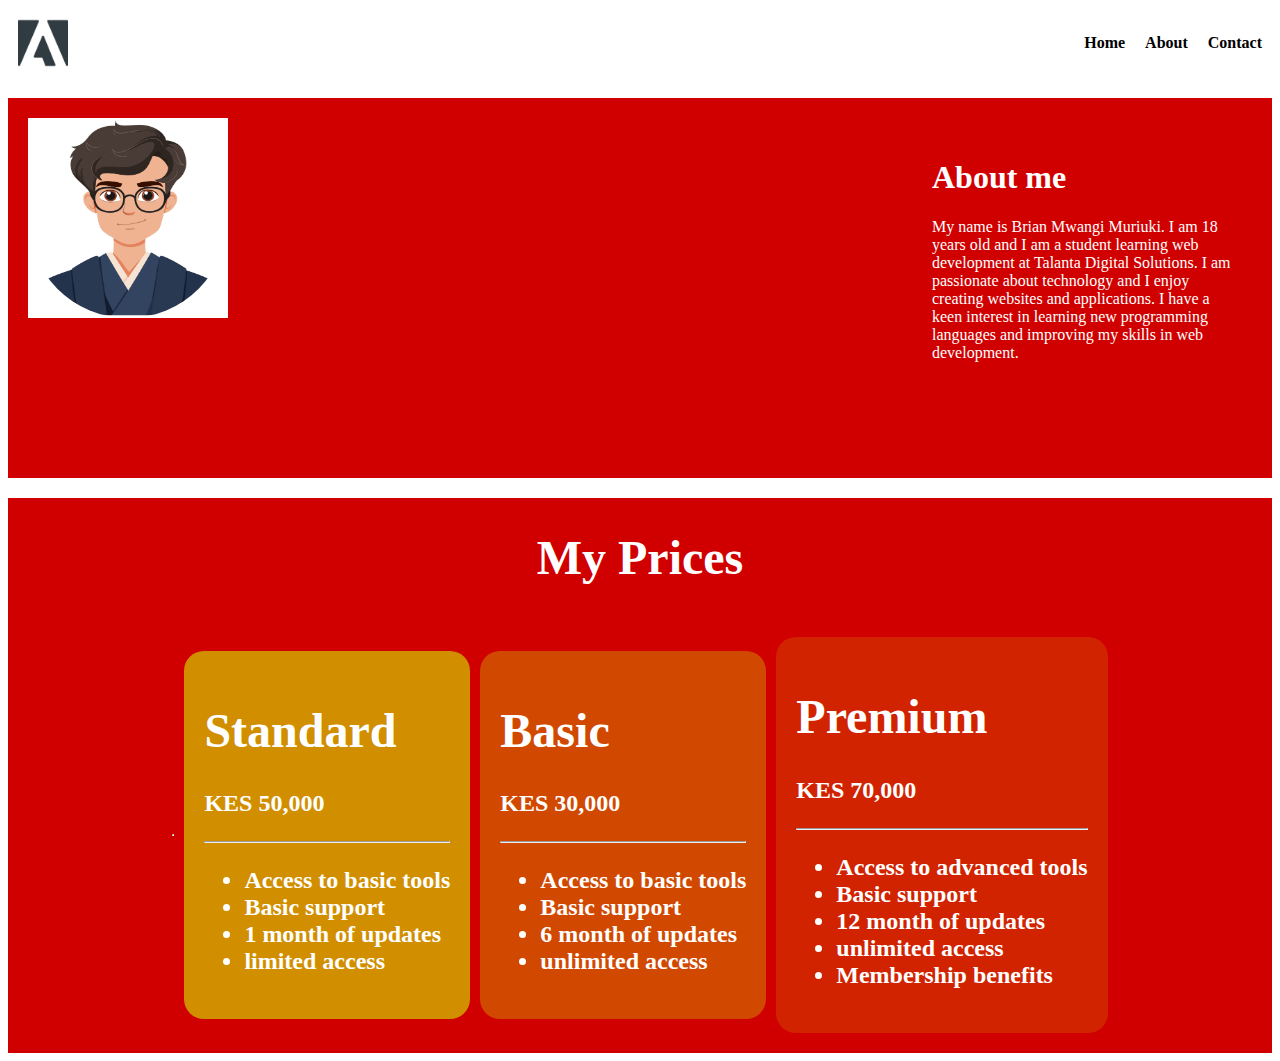
<file: brian-practice01/index.html>
<!DOCTYPE html>
<html lang="en">
<head>
               <meta charset="UTF-8">
               <meta name="viewport" content="width=device-width, initial-scale=1.0">
               <title>Document</title>
               <link rel="stylesheet" href="style.css">
</head>
<body>
               <div class="navbar">
                                   <img class="logo" src="/images321/1916091_adobe_brand_brands_logo_logos_icon.png" alt="Logo">
                              <ul class="navlinks">
                                   <li class="navitems"><a href="#">Home</a></li>
                                   <li class="navitems"><a href="#">About</a></li>
                                   <li class="navitems"><a href="#">Contact</a></li>
                              </ul>


               </div>
               <div class="content">
                                                      
                                                                <div class="pic"><img class="img" src="/images321/e67eb556-f125-4e24-95ad-8aff21b9926a.jpg"></div>  

                              <div class="words">


                           <div class="bio">
                              <h1>About me</h1>
                              <p>My name is Brian Mwangi Muriuki. I am 18 years old and I am a student learning web development at 
                              Talanta Digital Solutions. I am passionate about technology and I enjoy creating websites and applications.
                              I have a keen interest in learning new programming languages and improving my skills in web development.
                              </p>
                         </div>
                              </div>
               </div> 
<div class="prices">
     <h1>My Prices</h1>

               <div class="pricing">
                              
                              <hr>
<div class="card1">
     <h1>Standard</h1>
     <p>KES 50,000</p>
     <hr>
     <p>
          <ul>
               <li>Access to basic tools</li>
               <li>Basic support</li>
               <li>1 month of updates</li>
               <li>limited access</li>
          </ul>
     </p>
</div>
<div class="card2">
     <h1>Basic</h1>
     <p>KES 30,000</p>
     <hr>
     <p>
          <ul>
               <li>Access to basic tools</li>
               <li>Basic support</li>
               <li>6 month of updates</li>
               <li>unlimited access</li>
          </ul>
     </p>
</div>
<div class="card3">
     <h1>Premium</h1>
     <p>KES 70,000</p>
     <hr>
     <p>
          <ul>
               <li>Access to advanced tools</li>
               <li>Basic support</li>
               <li>12 month of updates</li>
               <li>unlimited access</li>
               <li>Membership benefits</li>
          </ul>
     </p>

               </div></div>
</file>
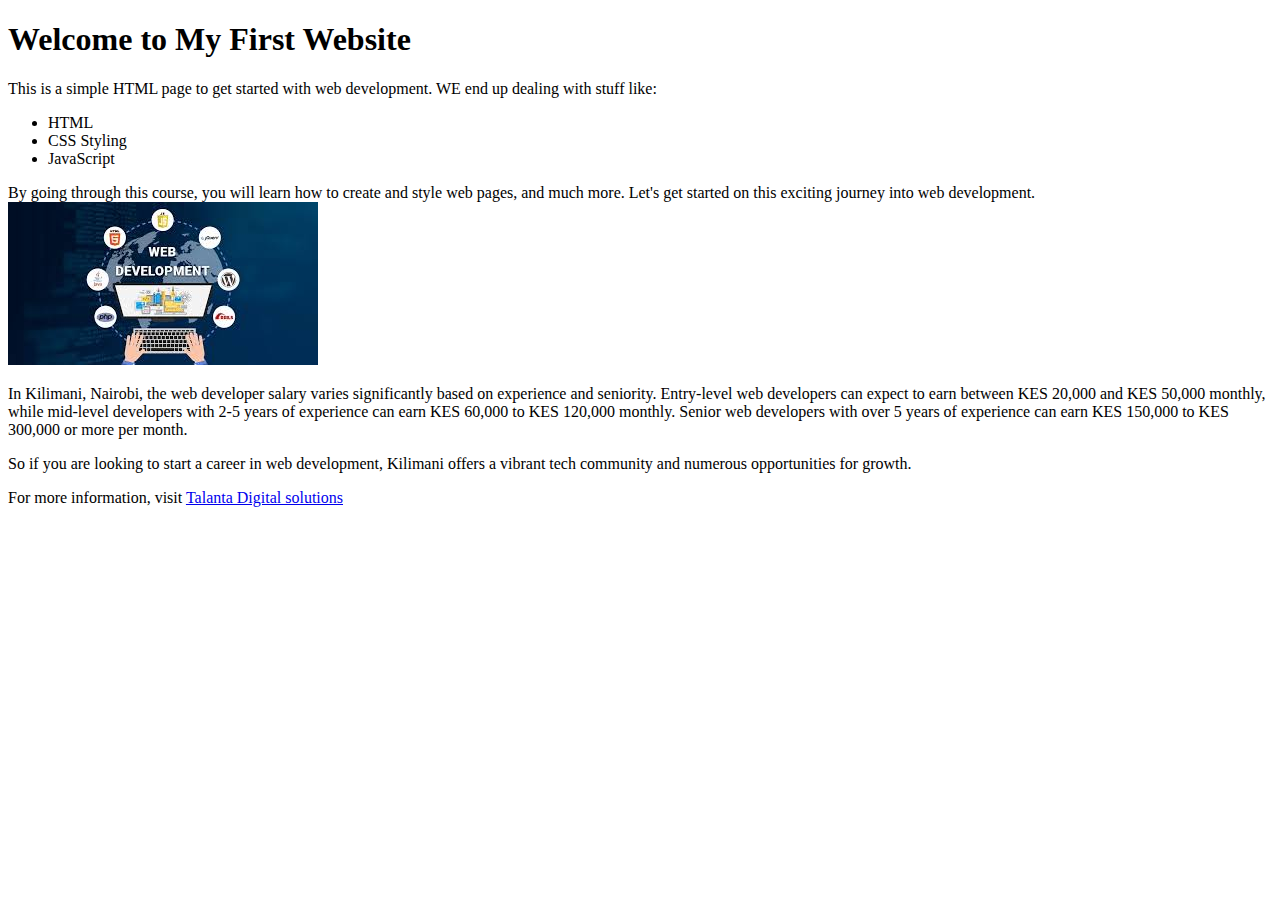
<file: week1.html>
<!DOCTYPE html>
<html lang="en">
<head>
               <meta charset="UTF-8">
               <meta name="viewport" content="width=device-width, initial-scale=1.0">
               <title>My First Website</title>
</head>
<body>
               <h1>Welcome to My First Website</h1>
               <p>This is a simple HTML page to get started with web development. WE end up dealing with stuff like:</p>
               <ul>
                   <li>HTML </li>
                   <li>CSS Styling</li>
                   <li>JavaScript </li>
               </ul>
               By going through this course, you will learn how to create and style web pages, and much more. Let's get started on this exciting journey into web development.
               <a href="https://canvas.instructure.com/courses/7935337/modules"></a>
               <img src="web dev.jpeg">
               <p>In Kilimani, Nairobi, the web developer salary varies significantly based on experience and seniority.
                Entry-level web developers can expect to earn between KES 20,000 and KES 50,000 monthly, while mid-level
                 developers with 2-5 years of experience can earn KES 60,000 to KES 120,000 monthly. Senior web developers
                  with over 5 years of experience can earn KES 150,000 to KES 300,000 or more per month. </p>

                  So if you are looking to start a career in web development, Kilimani offers a vibrant tech community
                   and numerous opportunities for growth.
               <p>For more information, visit  <a href="https://talantadigitalsolutions.com/"Talanta Digital solutions>Talanta Digital solutions</a></p>

</body>
</html>
</file>
<file: brian-practice01/style.css>
.navbar{
               display: flex;
               background-color:  #ffffff;
               color: #ffffff;
               padding: 10px;
               justify-content: space-between;
               align-items: center;
               flex-direction: row;
               gap: 10px;
               font: arial sans-serif;
               margin-bottom:20px ;


}
.navlinks{
               display: flex;
               align-items: center;
               text-decoration: none;
               color: #000000;
               font-weight: bold;
gap: 20px;
list-style: none;
}
.navbar a{
              display: flex;
               align-items: center;
               text-decoration: none;
               color: #000000;
               font-weight: bold;
}
.logo{
               width: 50px;
               height: 50px;
}
.bio{
               width: 300px;
               height: 300px;
               float: right;

}
.content{
               background-color:  #d10000;
               padding: 20px;
               color:#ffffff;
               font: arial sans-serif;
               font-size: 16px;
               display: flex;
               flex-direction: row;
               gap: 20px;
               margin-bottom: 20px;
               justify-content: space-between;
               



}
.pic{
               background-color: #ffffff;
               width: 200px;
               height: 200px;
               float: left;

}
.card1{
               display: flexbox;
               flex-wrap: wrap;
               justify-content: space-between;
               align-items: center;
               flex-direction: column;
               gap: 10px;
               padding: 20px;
               background-color: #d18f00;
               color: #ffffff;
               font: arial sans-serif;
               border-radius: 20px;

}
.card2{
                display:flexbox;
               flex-wrap: wrap;
               justify-content: space-between;
               align-items: center;
               flex-direction: column;
               gap: 10px;
               padding: 20px;
               background-color: #d176009d;
               color: #ffffff;
               font: arial sans-serif;
               border-radius: 20px;
               
               

}
.card3{
                display: flexbox;
               flex-wrap: wrap;
               justify-content: space-between;
               align-items: center;
               flex-direction: column;
               gap: 10px;
               padding: 20px;
               background-color: #d12300;
               color: #ffffff;
               font: arial sans-serif;
               border-radius: 20px;
               
}
.words{
               display: block;
               flex: 1;
               padding: 20px;
               flex-direction: column;
               justify-content:center ;
               
}
.prices{
               display: flex;
               flex-direction: column;
               justify-content: center;
               align-items: center;
               font-size: 24px;
               font-weight: bold;
               color: #ffffff;
               background-color: #d10000;
}
.pricing{
               display: flex;
               flex-wrap: wrap;
               justify-content: space-between;
               align-items: center;

               flex-direction: row;
               gap: 10px;
               padding: 20px;
               background-color: #d10000;
               color: #ffffff;
               font: arial sans-serif;

}
.img{
               width: 200px;
               height: 200px;
               border-radius: 50%;
               




}

h1{
               color: #ffffff;
               font: arial sans-serif;
}
h2{
               color: #ffffff;
               font: arial sans-serif;
}
h3{
               color: #ffffff;
               font: arial sans-serif;
}
</file>
